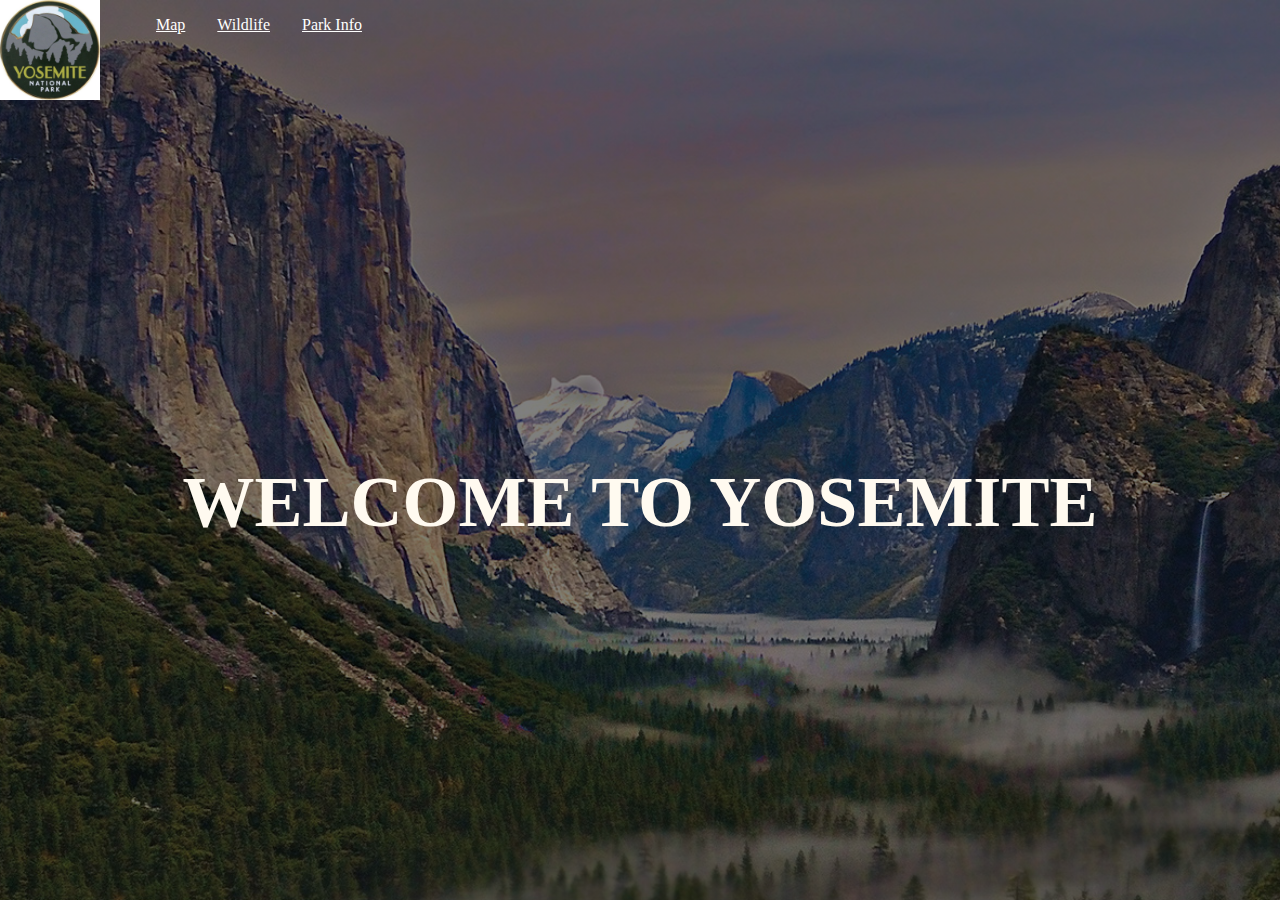
<file: index.html>
<!DOCTYPE html>
<html lang="en">
<head>
    <meta charset="utf-8">
    <title>Yosemite National Park</title>
    <link rel="stylesheet" type="text/css" href="resources/css/styles.css">
    <style>
        a {
            color:white
        }
    
    </style>
</head>
    
<body>
    <header>
    
        <a href="index.html"><img src="images/logo2.jpg" alt="yosemite" height="100"></a> 
        
        <nav>
            <ul>
                <li><a href="map.html">Map</a></li>
                <li><a href="pics.html">Wildlife</a></li>
                <li><a href="features.html">Park Info</a></li>
            </ul>    
        </nav>
        
    </header>
    
    <main>
        
        <div class="big-title">
            <h1 style="color: floralwhite">Welcome to Yosemite</h1>
        </div>
        
    </main>
    
    <footer>
        
        <nav>
            
            <ul>
               
                
            </ul>
            
        </nav>
        
    </footer>
    
    
    
                                                                  
</body>
    
                                            
    
</html>
</file>
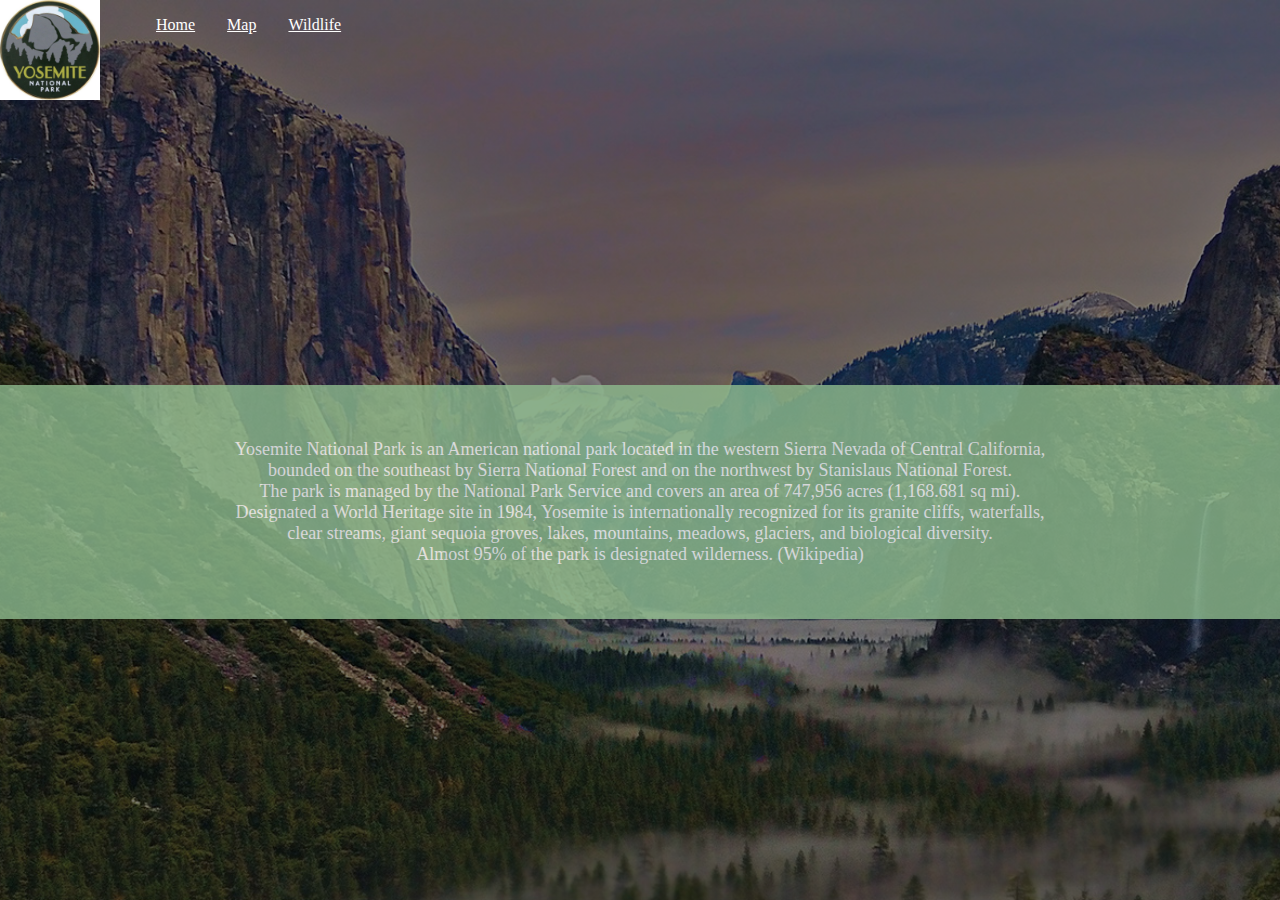
<file: features.html>
<!DOCTYPE html>
<html lang="en">
<head>
    <meta charset="utf-8">
    <title>Yosemite National Park</title>
    <link rel="stylesheet" type="text/css" href="resources/css/styles.css">
    <style>
        a {
            color:white
        }
    
    </style>
</head>
    
<body>
    
    <header>
        
    
    <a href="index.html"><img src="images/logo2.jpg" alt="yosemite" height="100"></a> 
      
        <nav>
            <ul>
                <li><a href="index.html">Home</a></li>
                <li><a href="map.html">Map</a></li>
                <li><a href="pics.html">Wildlife</a></li>
                
            </ul>    
        </nav>
        
    </header>
    
    <main>
        
        <div class="wiki">
            <p>Yosemite National Park is an American national park located in the western Sierra Nevada of Central California, <br> bounded on the southeast by Sierra National Forest and on the northwest by Stanislaus National Forest. <br> The park is managed by the National Park Service and covers an area of 747,956 acres (1,168.681 sq mi). <br> Designated a World Heritage site in 1984, Yosemite is internationally recognized for its granite cliffs, waterfalls,<br> clear streams, giant sequoia groves, lakes, mountains, meadows, glaciers, and biological diversity.<br> Almost 95% of the park is designated wilderness. (Wikipedia)</p>
        </div>
        
    </main>
    
</body>
</html>
</file>
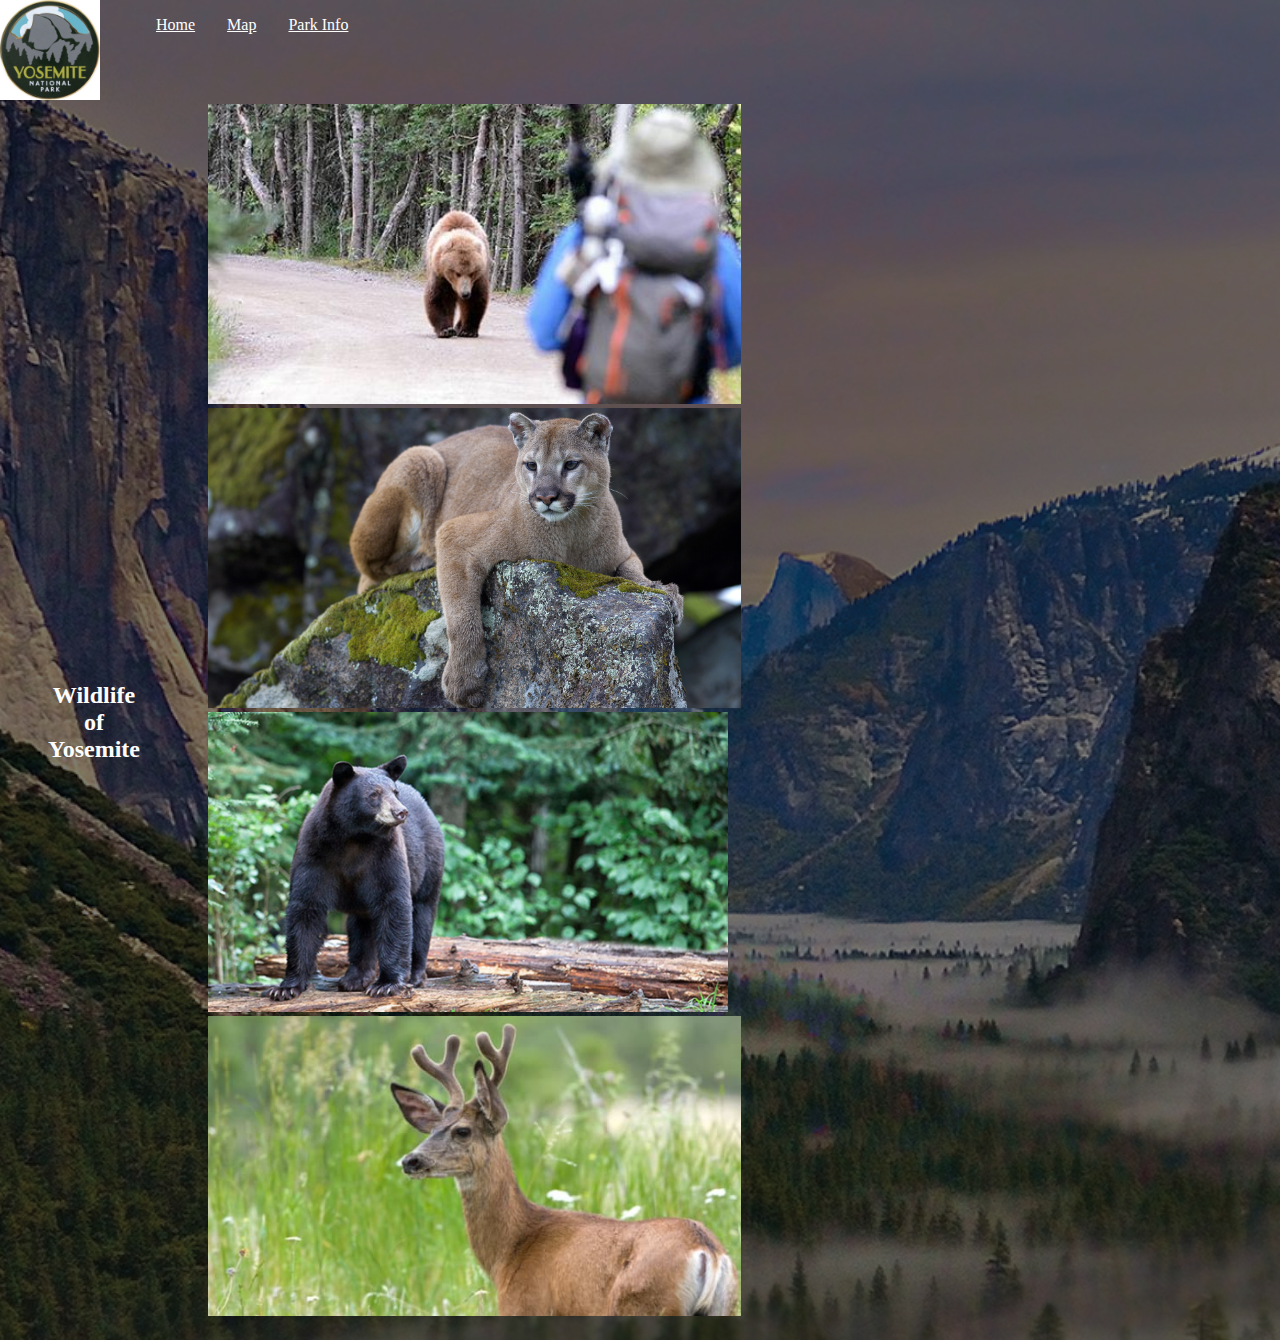
<file: pics.html>
<!DOCTYPE html>
<html lang="en">
<head>
    <meta charset="utf-8">
    <title>Yosemite National Park</title>
    <link rel="stylesheet" type="text/css" href="resources/css/styles.css">
    <style>
        a {
            color:white
        }
    
    </style>
</head>
<body>
    
    <header>
        
        <a href="index.html"><img src="images/logo2.jpg" alt="yosemite" height="100"></a>  
        
        <nav>
            
            
                <ul>
                    <li><a href="index.html">Home</a></li>
                    <li><a href="map.html">Map</a></li>
                    <li><a href="features.html">Park Info</a></li>
                </ul> 
           
            
        </nav>
    </header>

        
        <main>
            
        <div class="big-title">
            
            <h2> Wildlife of Yosemite </h2>
            
        </div>
            
        <div class="pics">
            <a class="pic" href="#"><img src="images/bear.jpeg" alt="map" height="300"></a>
            <a class="pic" href="#"><img src="images/lion.jpg" alt="map" height="300"></a>
            <a class="pic" href="#"><img src="images/bear2.jpg" alt="map" height="300"></a>
            <a class="pic" href="#"><img src="images/deer.jpg" alt="map" height="300"></a>
           
        
        </div>
            
    </main>
        
        
        
        
         
        
   
</body>
</html>
</file>
<file: resources/css/styles.css>
* { 
    box-sizing: border-box; 
    margin: 0; 
}

html {
    color: #fff;
}

body {
    background-image: linear-gradient(rgba(0, 0, 0, 0.5), rgba(0, 0, 0, 0.5)), url(img/valley.jpg);
    background-size: cover;
    background-position: center;
    display: flex;
    min-height: 100vh;
    flex-direction: column;
}

h1 {
        text-transform: uppercase;
        font-size: 4.5em;
}

h1,
h2 {
    color: #fff;
    text-align: center;
}


header {
    display: flex;
    align-items: flex-start;
}

header nav {
    flex: 1;
    display: flex;
    justify-content: flex-start;
}


header nav ul {
    display: flex;
    justify-content: flex-start;
    align-items: flex-start;
}


header nav li {
    list-style-type: none;
    padding: 1em;
}




main {
    display: flex;
    align-items: center;
    flex: 1;

    }


.big-title {
    padding: 3em;
    display: flex;
    flex-direction: column;
    flex: 5;
}

.map {
    display: flex;
    margin-left:auto;
    margin-right:auto;
    min-height: 50vh;
    max-height: 150vh;
    max-width: 80vh;
    min-width:50;
    flex-direction: column;  
        
    }

.wiki {
    text-align:center;
    font-size: large;
    padding: 3em;
    display: flex;
    flex-direction: column;
    flex: 5;
    background-color: darkseagreen; 
    opacity:  0.8;
        }

.pics {
    
    display: flex;
    flex-wrap: wrap;
    align-items: center;
    border-radius: 30px;
    margin: 0px 20px 20px 20px;
}




@media screen and (max-width: 30rem) {
    header, 
    main, 
    footer {
        flex-direction: row;
    }    
}
</file>
